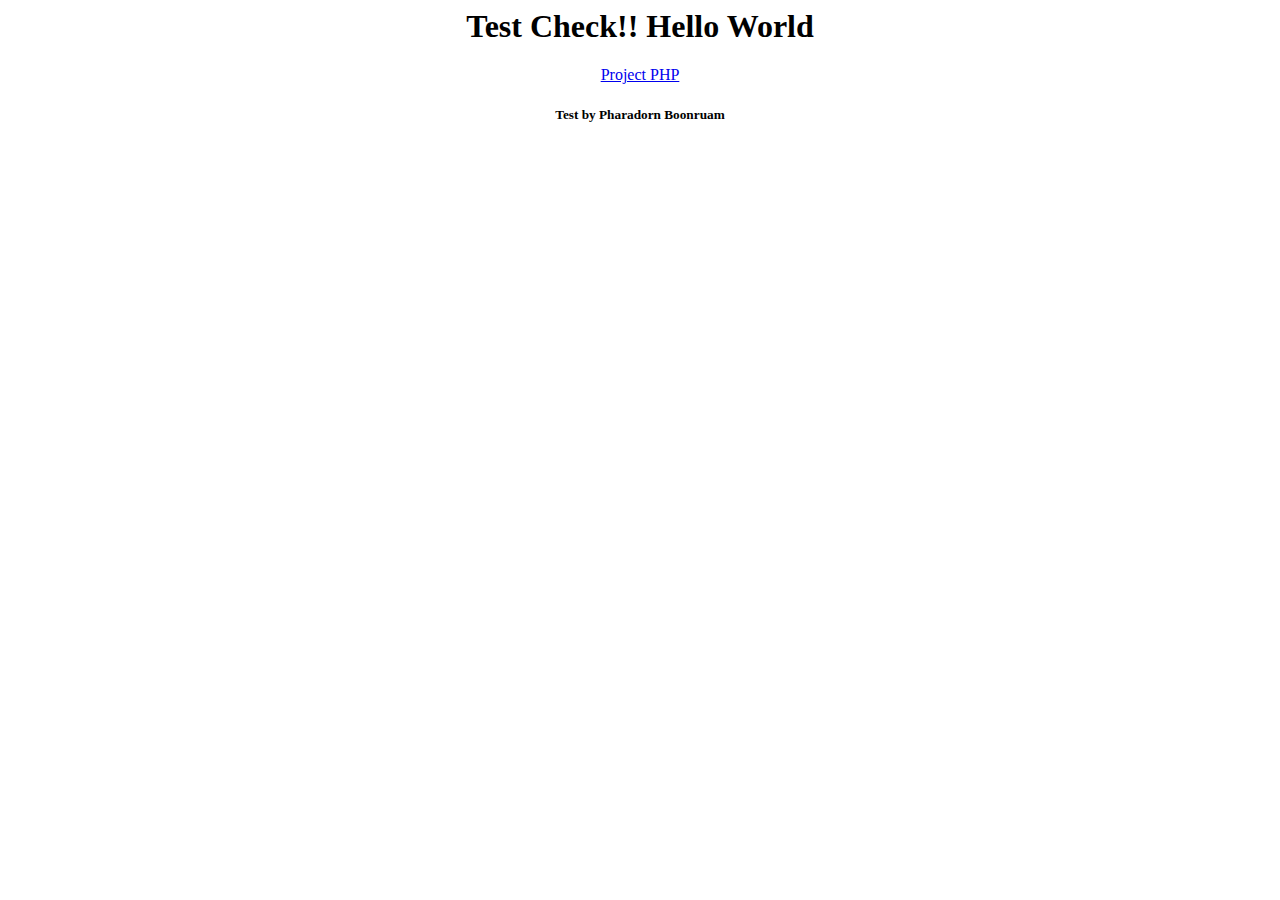
<file: index.html>
<html>
<head><title>How are you?</title></head>
<body>
	<center><h1>Test Check!! Hello World</h1>
	<a href="http://it2.sut.ac.th/Webtech62_G40/Project_PHP/" ><p3>Project PHP</p3></a>
	<h5>Test by Pharadorn Boonruam</h5>
	</center>
</body>
</html>
</file>
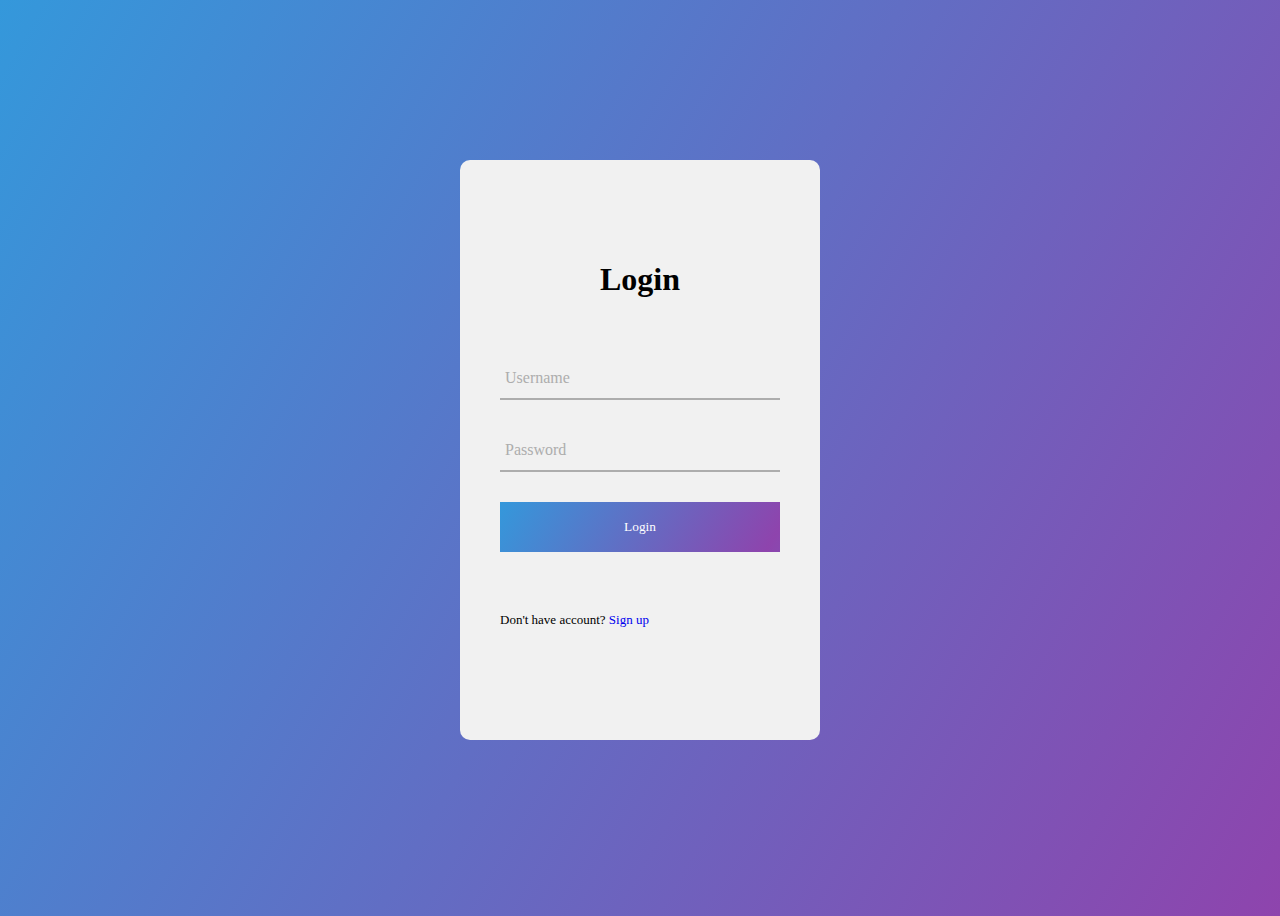
<file: test2.html>
<!DOCTYPE html>
<html lang="en" dir="ltr">
<head>
  <meta charset="utf-8">
  <title></title>
  <link rel="stylesheet" href="login.css">
  <script src="https://cdnjs.cloudflare.com/ajax/libs/jquery/3.4.1/jquery.min.js" charset="utf-8"></script>
</head>
<body>

  <form action="login.html" class="login-form">
    <h1>Login</h1>

    <div class="txtb">
      <input type="text">
      <span data-placeholder="Username"></span>
    </div>

    <div class="txtb">
      <input type="text">
      <span data-placeholder="Password"></span>
    </div>

    <input type="submit" class="logbtn" value="Login">

    <div class="bottom-text">
        Don't have account? <a href="#">Sign up</a>
    </div>

  </form>

  <script type="text/javascript">
    $(".txtb input").on("focus",function(){
      $(this).addClass("focus");
    });

    $(".txtb input").on("blur",function(){
      if($(this).val() == "")
      $(this).removeClass("focus");
    });

  </script>

</body>
</html>
</file>
<file: login.css>
* {
 /* margin: 0;*/
  padding: 0;
  text-decoration: none;
  font-family: montserrat;
  box-sizing: border-box;
}

body {
  min-height: 100vh;
  background-image: linear-gradient(120deg,#3498db,#8e44ad);
}

.login-form{
  width: 360px;
  background: #f1f1f1;
  height: 580px;
  padding: 80px 40px;
  border-radius: 10px;
  position: absolute;
  left: 50%;
  top: 50%;
  transform: translate(-50%, -50%);
}

.login-form h1{
  text-align: center;
  margin-bottom: 60px;
}

.txtb{
  border-bottom: 2px solid #adadad;
  position: relative;
  margin: 30px 0;
}

.txtb input{
  font-size: 15px;
  color: #333;
  border: none;
  width: 100%;
  outline: none;
  background: none;
  padding: 0 5px;
  height: 40px;
}

.txtb span::before{
  content: attr(data-placeholder);
  position: absolute;
  top: 50%;
  left: 5px;
  color: #adadad;
  transform: translateY(-50%);
  z-Login: -1;
  transition: .5s;
}

.txtb span::after{
  content: '';
  position: absolute;
  width: 0%;
  height: 2px;
  background: linear-gradient(120deg,#3498db,#8e44ad);
  transition: .5s;
}

.foces + span::before{
  top: -5px;
}
.focus + span::after{
  width: 100%;
}

.logbtn{
  display: block;
  width: 100%;
  height: 50px;
  border: none;
  background: linear-gradient(120deg, #3498db,#8e44ad,#3498db);
  background-size: 200%;
  color: #fff;
  outline: none;
  sursor: pointer;
  transition: .5s;
}

.logbin:hover{
  background-position: right;
}

.bottom-text{
  margin-top: 60px;
  font-size: 13px;
}
</file>
